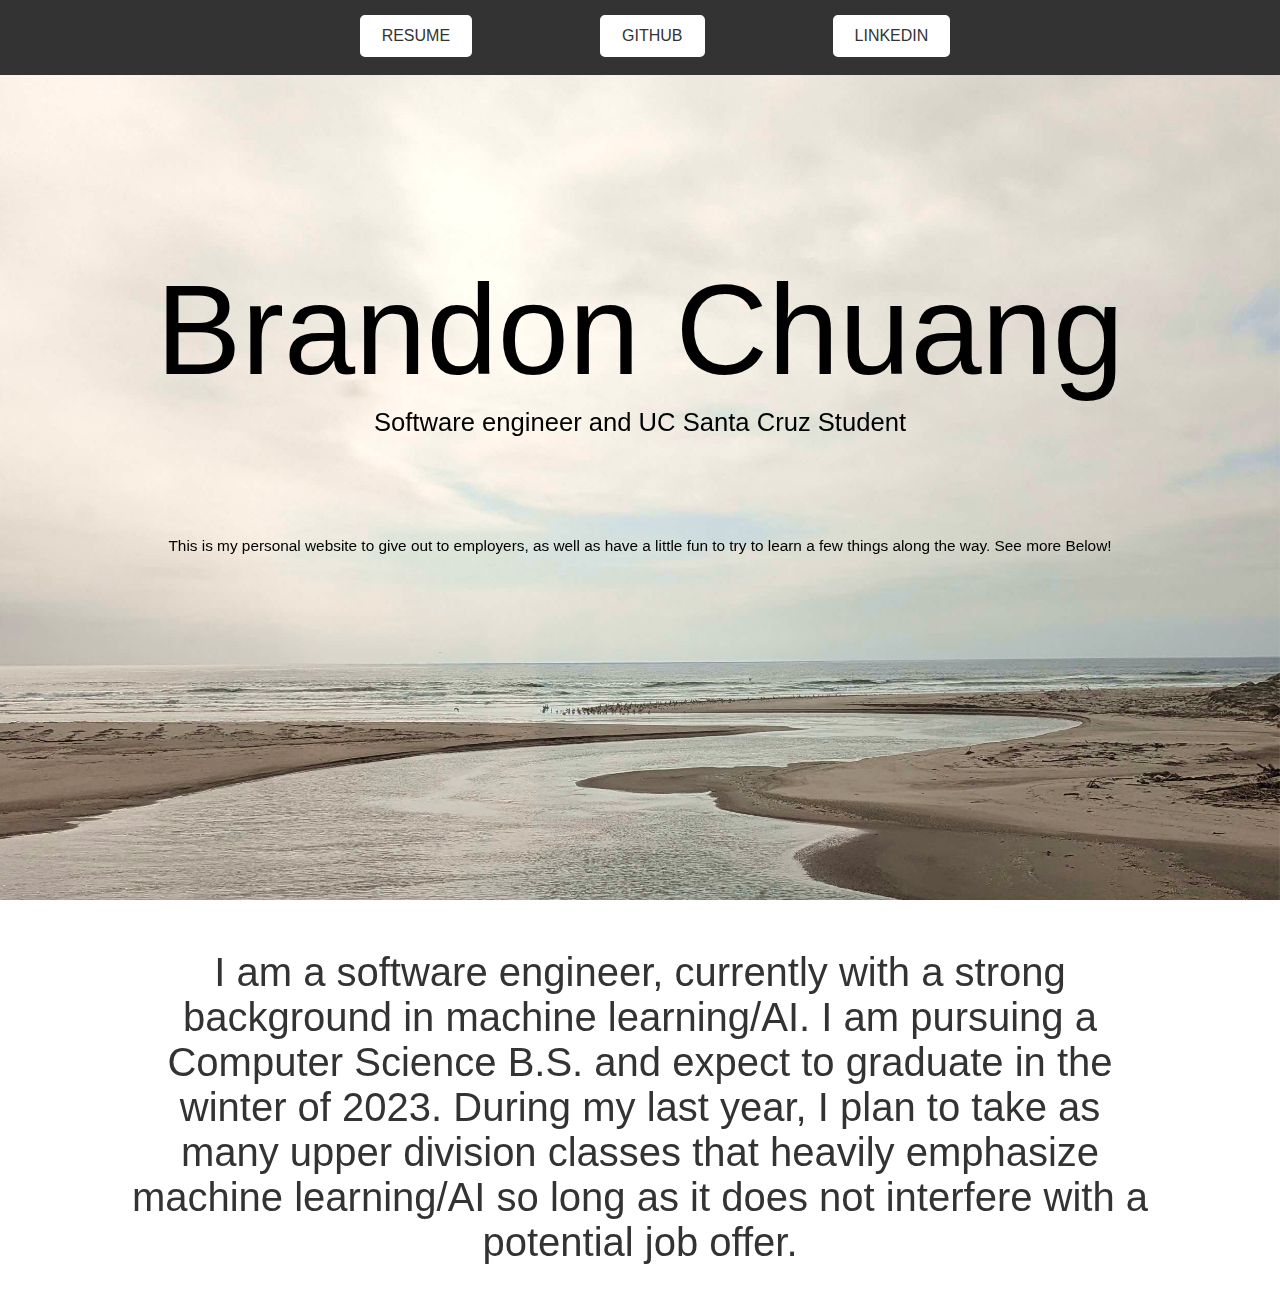
<file: index.html>
<!DOCTYPE html>
<html>
  <head>
    <link rel="stylesheet" href="style.css">
    <title>Brandon Chuang</title>
    <meta name="viewport" content="width=device-width, initial-scale=1.0, maximum-scale=1.0, user-scalable=no">

  </head>
  <body style="background-color:#D6D9DD;">
    <div class = "background-wrapper"></div>
    <div class="top-bar">
      <a href="curr_resume.pdf" target="_blank" class="top-bar-item">
        RESUME
      </a>
      <a href="https://github.com/BrandonChuangXRD" target="_blank" class="top-bar-item">
        GITHUB
      </a>
      <a href="https://www.linkedin.com/in/brandon-chuang-2519a9210/" target="_blank" class="top-bar-item">
        LINKEDIN
      </a>
    </div>
    <div class="background"></div>

    <div class="hometitle">
      <ul class="htlist">
        <li class="name">
          Brandon Chuang
        </li>
        <li class="description">
          Software engineer and UC Santa Cruz Student
        </li>
        <li class="disclaimer">
          This is my personal website to give out to employers, as well as have a little fun to try to learn a few things along the way. See more Below!
        </li>
      </ul>

    </div>
    <div class="contentcardodd">
      <div class="tldrcontent">
        I am a software engineer, currently with a strong background in machine learning/AI.
        I am pursuing a Computer Science B.S. and expect to graduate in the winter of 2023. 
        During my last year, I plan to take as many upper division classes that
        heavily emphasize machine learning/AI so long as it does not interfere with a potential job offer.
      </div>
    </div>
  </body>
</html>
</file>
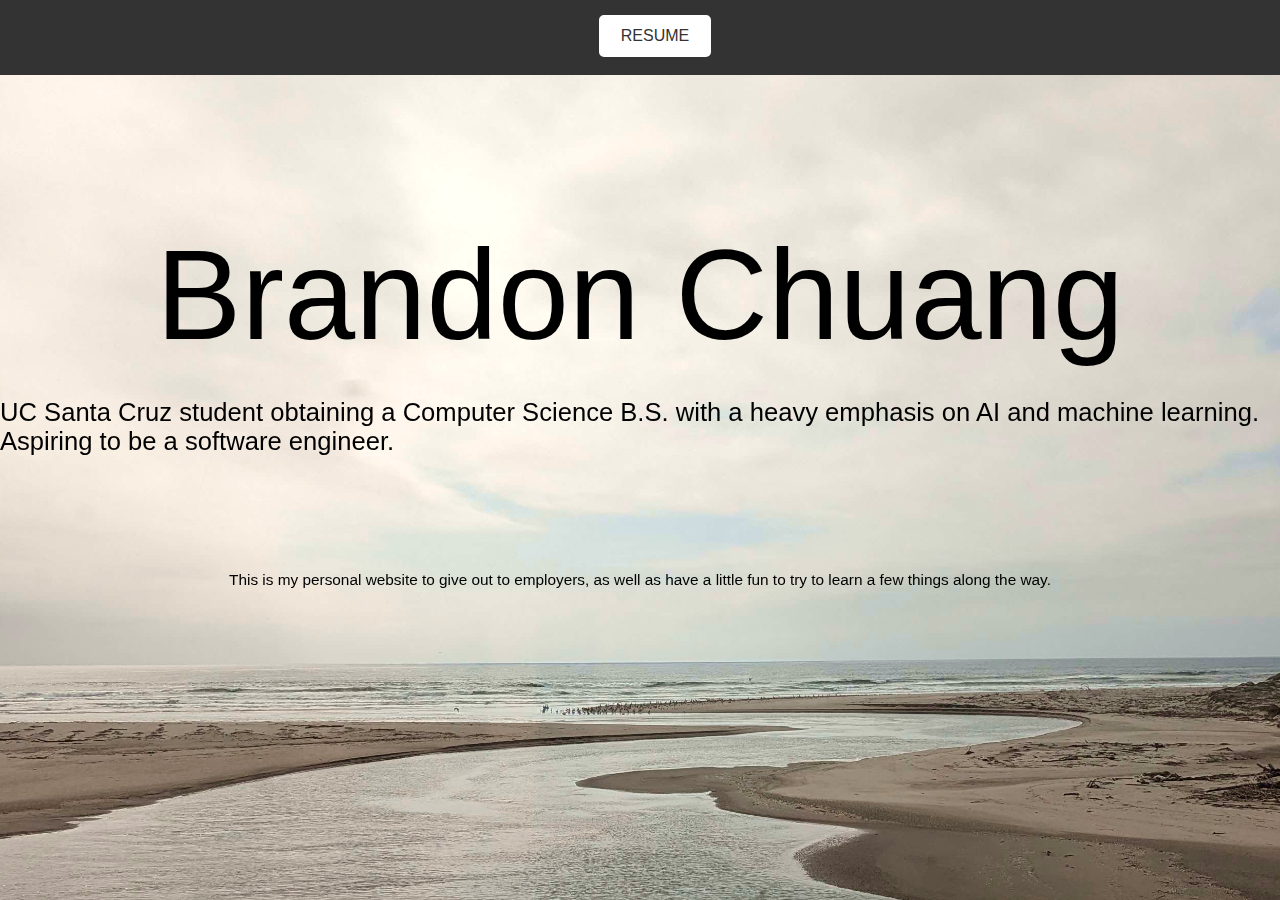
<file: home.html>
<!DOCTYPE html>
<html>
  <head>
    <link rel="stylesheet" href="style.css">
    <title>Brandon Chuang</title>
  </head>
  <body style="background-color:#D6D9DD;">
    <div class = "background-wrapper"></div>
    <div class="top-bar">
      <a href="curr_resume.pdf" target="_blank" class="top-bar-item">
        RESUME
      </a>
    </div>
    <div class="background"></div>

    <div class="hometitle">
      <p class="name">
        Brandon Chuang
      </p>
      <p class="description">
        UC Santa Cruz student obtaining a Computer Science B.S. with a heavy emphasis on AI and machine learning. Aspiring to be a software engineer.
      </p>
      <p class="disclaimer">
        This is my personal website to give out to employers, as well as have a little fun to try to learn a few things along the way.
      </p>
    </div>
    <div class="contentcard">

    </div>
    
  </body>
</html>
</file>
<file: style.css>
html * {
    font-family: 'Franklin Gothic Medium', Arial, sans-serif
}

body {
  margin: 0;
}

.background-wrapper {
  position: fixed;
  top: 0;
  left: 0;
  max-width: 100%;
  max-height: 100%;
  width: 100%;
  height: 100%;
  z-index: -1; /* Put the wrapper behind the cards */
  overflow: hidden; /* Hide any overflowing parts of the background image */
}

.background {
  background-attachment: fixed;
  position: fixed;
  top: 0;
  left: 0;
  width: 100%;
  max-width: 100%;
  max-height: 100%;
  height: 100%;
  background-image: url("starlights.jpg");
  background-size: cover;
  background-repeat: no-repeat;
  background-position: center center;
  box-sizing: border-box;
  clip-path: inset(0); /* Crop off edges */
  -webkit-clip-path: inset(0);
  z-index: -1; /* Put the background behind the cards */
}

.top-bar-item {
  display: inline-block; /* or use 'block' if you want the link to take up the whole line */
  padding: 10px 20px;
  background-color: #fff;
  color: #333; /* Change text color to your desired link color */
  text-decoration: none; /* Remove underline by default */
  border: 2px solid #fff; /* Add a border to make the link visible */
  border-radius: 5px;
  margin-bottom: .2vw;
  margin-right: 5vw;
  margin-left: 5vw;
}

.top-bar {
  background-color: #333; /* Set the background color to a solid color (e.g., dark gray) */
  display: flex;
  color: #fff;
  width: 100%;
  position: fixed;
  top: 0;
  left: 0;
  padding: 15px;
  text-align: center;
  flex-wrap: wrap;
  justify-content: center;
  z-index: 1;
}



.hometitle {
  width: 100vw;
  height: 100vh;
  position: relative;
  display: flex;
  flex-direction: column;
  justify-content: center;
  align-items: center;
}

.htlist {
  list-style: none;
  padding: 0;
  margin: 0;
  text-align: center;
}

.name {
  margin-top: 10px;
  margin-bottom: 5px; /* Adjust the spacing between name and description */
  font-size: 10vw;
}

.description {
  margin-bottom: 100px; /* Adjust the spacing between description and disclaimer */
  font-size: 2vw;
}

.disclaimer {
  font-size: 1.2vw;
  margin-bottom: 100px;
}

.tldrcontent {
  margin-bottom: 50px; /* Adjust the spacing between description and disclaimer */
  margin-top: 50px;
  font-size: 2.5rem;
  width: 80%;
}

.contentcardodd {
  background-color: #fff; /* Set the background color to a solid color (e.g., dark gray) */
  display: flex;
  color: #333;
  width: 100%;
  text-align: center;
  flex-wrap: wrap;
  justify-content: center;
  z-index: 1;
  margin: 0;
}
</file>
